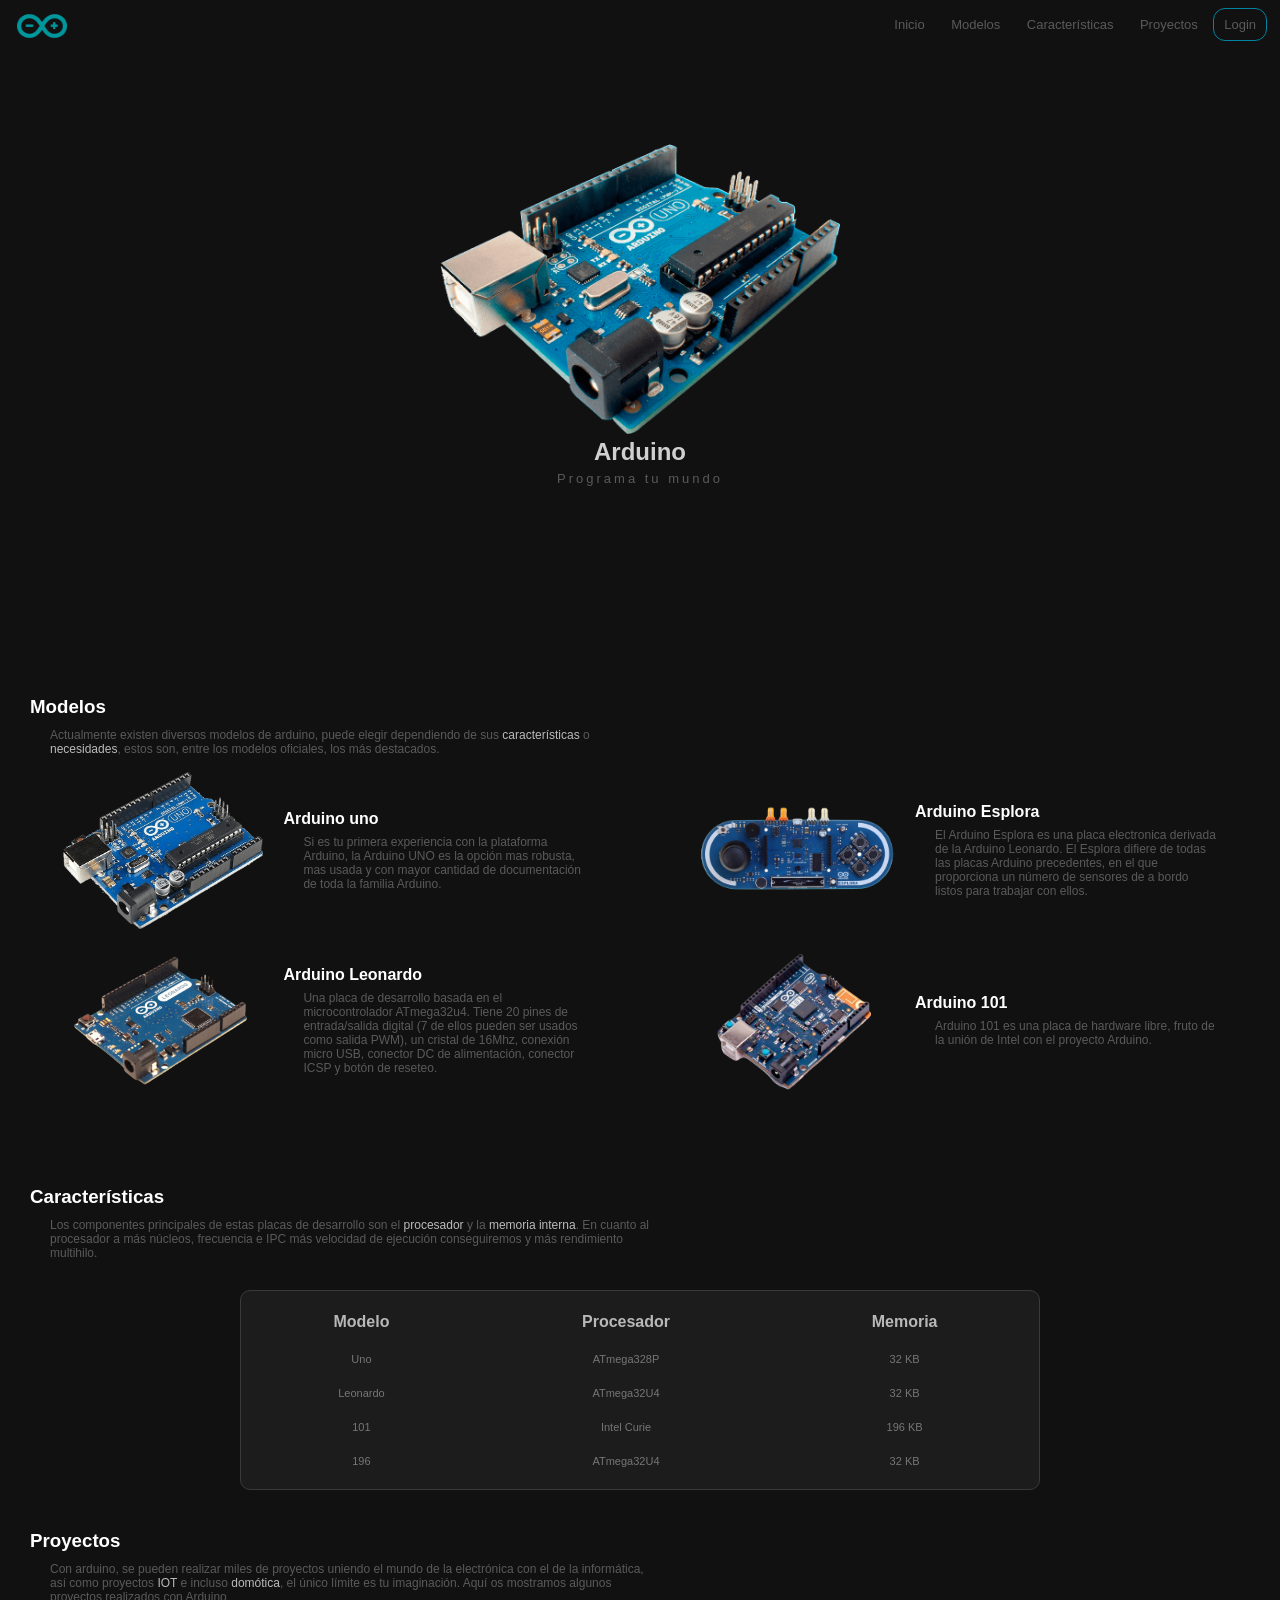
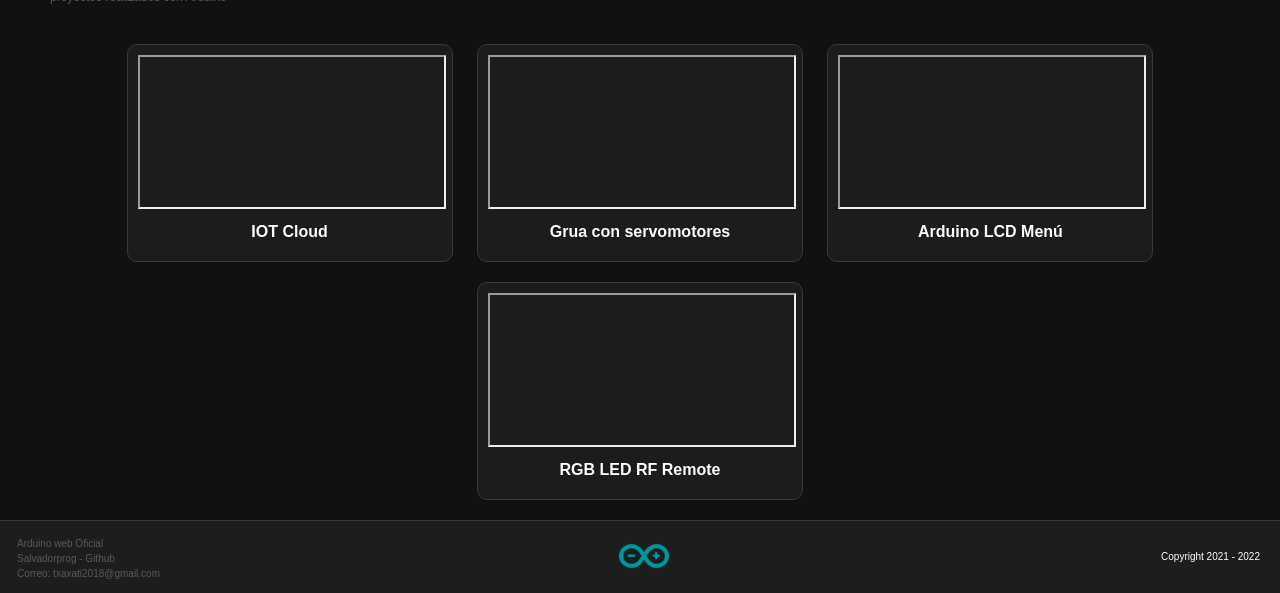
<file: Página web/index.html>
<!DOCTYPE html>
<html lang="es">
<head>
    <meta charset="UTF-8">
    <meta http-equiv="X-UA-Compatible" content="IE=edge">
    <meta name="viewport" content="width=device-width, initial-scale=1.0">
    <title>Inicio</title>
    <link rel="stylesheet" href="CSS/styles.css">
    <link rel="shortcut icon" href="img/icon.png">
</head>
<body>
    <header>
        <img src="img/icon.png">
    </header>
    <nav>
        <ul id="menu">
            <li>
                <a href="#top">Inicio</a>
            </li>
            <li>
                <a href="#article-2">Modelos</a>
            </li>
            <li>
                <a href="#article-3">Características</a>
            </li>
            <li>
                <a href="#article-4">Proyectos</a>
            </li>
            <li id="registro_boton">
                <a href="HTML/formulario.html">Login</a>
            </li>

        </ul>
    </nav>
    <article id="article-1">
        <section id="portada">
            <img id="logo_imagen" src="img/logo.png">
            <br>
            <h2>Arduino</h2>
            <p>Programa tu mundo</p>
        </section>
    </article>
    <article id="article-2">
        <section>
            <h3>Modelos</h3>
            <p>
                Actualmente existen diversos modelos de arduino, puede elegir dependiendo de sus <span>características</span> o <span>necesidades</span>, estos son, entre los modelos oficiales, los más destacados.
            </p>
            <div id="boards">
                <div class="grupo-boards">
                    <div class="caja-board">
                        <img class="board-img" src="img/boards/uno.png">
                        <div class="board-text">
                            <h4>Arduino uno</h4>
                            <p>Si es tu primera experiencia con la plataforma Arduino, la Arduino UNO es la opción mas robusta, mas usada y con mayor cantidad de documentación de toda la familia Arduino.
                            </p>
                        </div>
                    </div>
                    <div class="caja-board">
                        <img class="board-img" src="img/boards/leonardo.png">
                        <div class="board-text">
                            <h4>Arduino Leonardo</h4>
                            <p>Una placa de desarrollo basada en el microcontrolador ATmega32u4. Tiene 20 pines de entrada/salida digital (7 de ellos pueden ser usados como salida PWM), un cristal de 16Mhz, conexión micro USB, conector DC de alimentación, conector ICSP y botón de reseteo.</p>
                        </div>
                    </div>
                </div>
                <div class="grupo-boards">
                    <div class="caja-board">
                        <img class="board-img" src="img/boards/esplora.png">
                        <div class="board-text">
                            <h4>Arduino Esplora</h4>
                            <p>El Arduino Esplora es una placa electronica derivada de la Arduino Leonardo. El Esplora difiere de todas las placas Arduino precedentes, en el que proporciona un número de sensores de a bordo listos para trabajar con ellos.
                            </p>
                        </div>
                    </div>
                    
                    <div class="caja-board">
                        <img class="board-img" src="img/boards/101.png">
                        <div class="board-text">
                            <h4>Arduino 101</h4>
                            <p>Arduino 101 es una placa de hardware libre, fruto de la unión de Intel con el proyecto Arduino.</p>
                        </div>
                    </div>
                </div>
            </div>
        </section>
    </article>
    <article id="article-3">
        <section>
            <h3>Características</h3>
            <p>Los componentes principales de estas placas de desarrollo son el <span>procesador</span> y la <span>memoria interna</span>. En cuanto al procesador a más núcleos, frecuencia e IPC más velocidad de ejecución conseguiremos y más rendimiento multihilo.</p>
            <table id="tabla-modelos">
                <tr>
                    <th>Modelo</th>
                    <th>Procesador</th>
                    <th>Memoria</th>
                </tr>
                <tr>
                    <td>
                        Uno
                    </td>
                    <td>
                        ATmega328P
                    </td>
                    <td>
                        32 KB
                    </td>
                </tr>
                <tr>
                    <td>
                        Leonardo
                    </td>
                    <td>
                        ATmega32U4
                    </td>
                    <td>
                        32 KB
                    </td>
                </tr>
                <tr>
                    <td>
                        101
                    </td>
                    <td>
                        Intel Curie	
                    </td>
                    <td>
                        196 KB
                    </td>
                </tr>
                <tr>
                    <td>
                        196
                    </td>
                    <td>
                        ATmega32U4
                    </td>
                    <td>
                        32 KB
                    </td>
                </tr>
            </table>
        </section>
    </article>
    <article id="article-4">
        <section>
            <h3>Proyectos</h3>
            <p>
                Con arduino, se pueden realizar miles de proyectos uniendo el mundo de la electrónica con el de la informática, así como proyectos <span>IOT</span> e incluso <span>domótica</span>, el único límite es tu imaginación. Aquí os mostramos algunos proyectos realizados con Arduino
            </p>
            <div id="projects">
                <div class="iframe-box">
                    <iframe src="https://www.youtube.com/embed/ybZDmEITIyE" allow="accelerometer; autoplay; clipboard-write; encrypted-media; gyroscope; picture-in-picture" allowfullscreen></iframe>            
                    <h4>IOT Cloud</h4>
                </div>
                <div class="iframe-box">
                    <iframe src="https://www.youtube.com/embed/B2lwaLmHDEI" allow="accelerometer; autoplay; clipboard-write; encrypted-media; gyroscope; picture-in-picture" allowfullscreen></iframe>                
                    <h4>Grua con servomotores</h4>
                </div>
                <div class="iframe-box">
                    <iframe src="https://www.youtube.com/embed/jSP4PnbfL1U" allow="accelerometer; autoplay; clipboard-write; encrypted-media; gyroscope; picture-in-picture" allowfullscreen></iframe>                    
                    <h4>Arduino LCD Menú</h4>
                </div>
                <div class="iframe-box">
                    <iframe src="https://www.youtube.com/embed/QhBVmEGs7jo"  allow="accelerometer; autoplay; clipboard-write; encrypted-media; gyroscope; picture-in-picture" allowfullscreen></iframe>
                    <h4>RGB LED RF Remote</h4>
                </div>
            </div>
        </section>
    </article>
    <footer>
        <div id="footer-1">
            <ul id="ul-footer">
                <li>
                    <a href="https://www.arduino.cc/">Arduino web Oficial</a>
                </li>
                <li>
                    <a href="https://github.com/salvadorprog">Salvadorprog - Github</a>
                </li>
                <li>
                    <p>Correo: txaxati2018@gmail.com</p>
                </li>
            </ul>
        </div>
        <div id="footer-2">
            <img src="img/icon.png">
        </div>
        <div id="footer-3">
            Copyright 2021 - 2022
        </div>
    </footer>
</body>
</html>
</file>
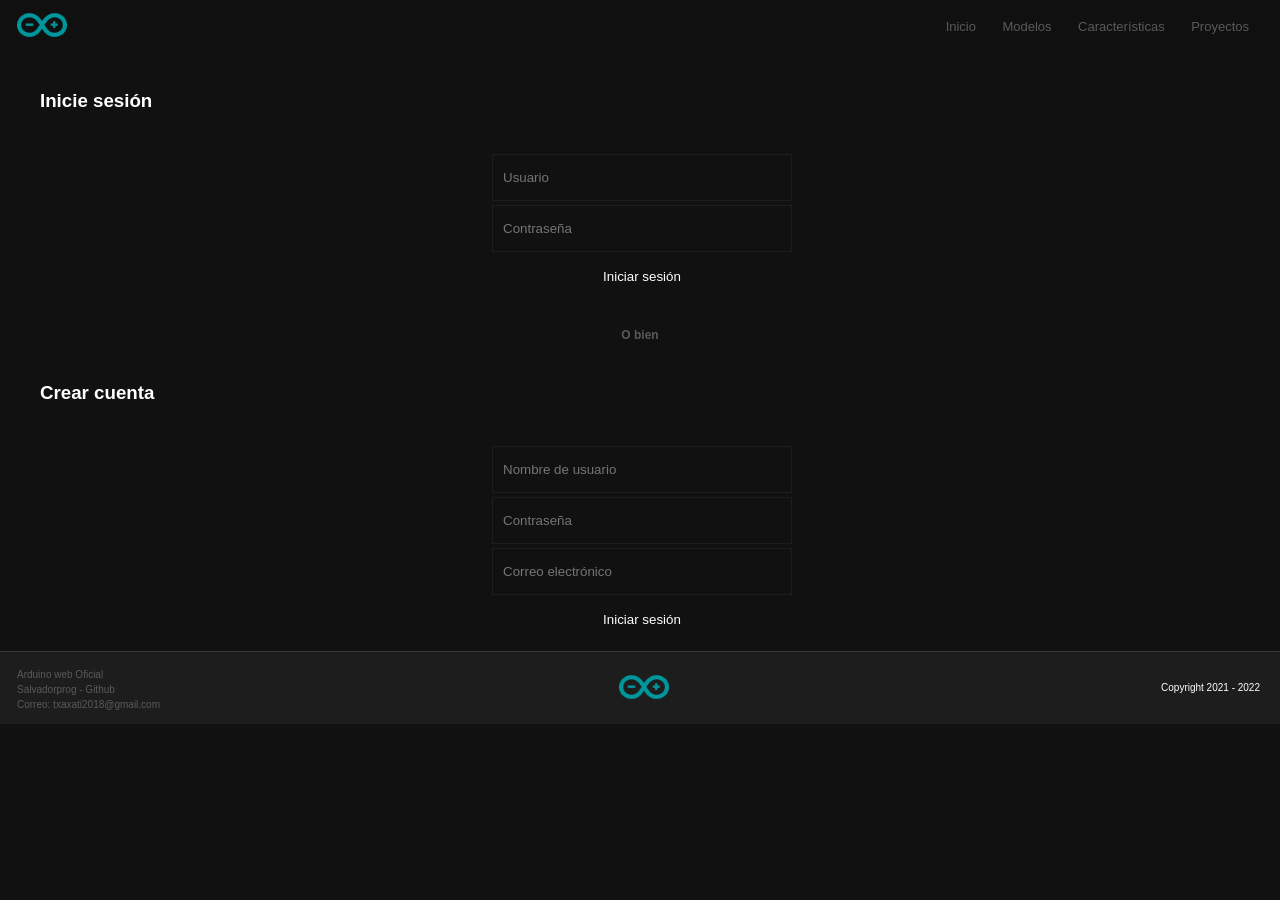
<file: Página web/HTML/formulario.html>
<!DOCTYPE html>
<html lang="es">
<head>
    <meta charset="UTF-8">
    <meta http-equiv="X-UA-Compatible" content="IE=edge">
    <meta name="viewport" content="width=device-width, initial-scale=1.0">
    <title>Inicio</title>
    <link rel="stylesheet" href="../CSS/stylesForm.css">
    <link rel="shortcut icon" href="../img/icon.png">
</head>
<body>
    <header>
        <img src="../img/icon.png">
    </header>
    <nav>
        <ul id="menu">
            <li>
                <a href="../index.html#top">Inicio</a>
            </li>
            <li>
                <a href="../index.html#article-2">Modelos</a>
            </li>
            <li>
                <a href="../index.html#article-3">Características</a>
            </li>
            <li>
                <a href="../index.html#article-4">Proyectos</a>
            </li>
        </ul>
    </nav>
    <section id="formulario">
        <form id="form-login">
            <h3>Inicie sesión</h3>

            <div id="login">
                <div id="userPass">
                    <input class="userLogin" type="text" maxlength="16" placeholder="Usuario" required>
                    <input class="userLogin" type="password" maxlength="64" placeholder="Contraseña" required>
                </div>
                <input id="submit" type="submit" value="Iniciar sesión">
            </div>
        </form>
        <h4>O bien</h4>
        <form>
            <h3>Crear cuenta</h3>
            <div id="login">
                <div id="userPass">
                    <input class="userLogin" type="text" maxlength="16" placeholder="Nombre de usuario" required>
                    <input class="userLogin" type="password" maxlength="64" placeholder="Contraseña" required>
                    <input class="userLogin" type="email" maxlength="64" placeholder="Correo electrónico" required>

                </div>
                <input id="submit" type="submit" value="Iniciar sesión">
            </div>
        </form>
    </section>
    <footer>
        <div id="footer-1">
            <ul id="ul-footer">
                <li>
                    <a href="https://www.arduino.cc/">Arduino web Oficial</a>
                </li>
                <li>
                    <a href="https://github.com/salvadorprog">Salvadorprog - Github</a>
                </li>
                <li>
                    <p>Correo: txaxati2018@gmail.com</p>
                </li>
            </ul>
        </div>
        <div id="footer-2">
            <img src="../img/icon.png">
        </div>
        <div id="footer-3">
            Copyright 2021 - 2022
        </div>
    </footer>
</body>
</html>
</file>
<file: Página web/CSS/styles.css>
* {
    margin: 0;
    padding: 0;
    font-family: 'Lucida Sans', 'Lucida Sans Regular', 'Lucida Grande', 'Lucida Sans Unicode', Geneva, Verdana, sans-serif;
    color: rgb(90, 90, 90);
}

a {
   text-decoration: none;
}

body {
    background-color: rgb(17, 17, 17);
}

header img {
    margin-top: -143px;
    position: fixed;
    margin-left: 17px;
    width: 50px;
    z-index: 1;
}

nav {
    margin-top: -154px;
    position: fixed;
    padding-top: 15px;
    padding-bottom: 8px;
    height: 2.3em;
    width: 100%;
    display: flex;
    justify-content: end;
    background-color: rgba(17, 17, 17, 0.904);
}

article p {
    margin-left: 50px;
    margin-right: 50px;
    font-size: 12px;
    max-width: 600px;
}

#menu {
    margin: 3px;
    position: fixed;
}

nav ul li {
    transition: 2.0s;
    display: inline-block;
    padding: 8px 10px;
    font-size: small;
    border: 1px solid transparent;
}

#article-1 {
    margin-top: 9em;
}

#portada p {
    margin-top: 5px;
    letter-spacing: 3px;
    font-size: small;
    max-width: none;
}

nav ul li:hover {
    border-radius: 12px;
    border-color: rgb(72, 72, 72);
    transition: 0.2s;
}

nav ul li a:hover {
    transition: 0.3s;
    color: white;
}

article, section {
    width: 100%;
}

#logo_imagen {
    width: 60%;
    max-width: 400px;
}

#portada {
    text-align: center;
}

#portada h2 {
    color: rgb(208, 208, 208);
}

#article-2 {
    margin-top: 200px;
}

#tabla-modelos {
    background-color: rgb(28, 28, 28);
    width: 80%;
    border-radius: 10px;
    padding: 10px;
    border: 1px solid rgb(58, 58, 58);
    margin-left: auto;
    margin-right: auto;
    max-width: 800px;
    margin-bottom: 30px;
    margin-top: 30px;
}

span {
    color: rgb(187, 187, 187);
}

td {
    font-size: 11px;
    padding: 10px;
    text-align: center;
    color: rgb(118, 118, 118);
}

td:hover {
    transform-origin:top;
    color: white;
    transition: 0.5s;
    border-radius: 10px;
    border: 1px solid rgb(28, 28, 28);
}

th {
    color: rgb(184, 184, 184);
    padding: 10px;
}

article h3 {
    padding: 10px 30px;
    color: white;
}

#article-2 hr {
    margin-bottom: 40px;
}

#boards {
    margin-top: 20px;
    width: 100%;
}

.caja-board {
    width: 80%;
    height: 150px;
    margin-left: auto;
    margin-right: auto;
    display: flex;
    max-width: 600px;
    align-items: center;
    margin-bottom: 20px;
}

.board-img {
    display: inline-block;
    width: 40%;
}

.board-text {
    margin-left: 20px;
    display: inline-block;
}

.board-text p {
    width: 100%;
    margin-left: 20px;
}

.board-text h4 {
    margin-bottom: 7px;
    color: white;
}

.grupo-boards {
    height: 400px;
    width: 49%;
    display: inline-block;
    min-width: 480px;
}

#registro_boton {
    border-radius: 12px;
    border-color: rgb(0, 132, 162);
    margin-right: 10px;
}

#projects {
    width: 90%;
    margin-left: auto;
    margin-top: 30px;
    margin-right: auto;
    text-align: center;
}

.iframe-box {
    width: 40%;
    margin: 10px;
    min-width: 304px;
    display: inline-block;
    background-color: rgb(28, 28, 28);
    border-radius: 10px;
    padding: 10px;
    border: 1px solid rgb(58, 58, 58);
    max-width: 200px;
}

.iframe-box h4 {
    color: white;
    padding: 10px;
}

iframe {
    width: 100%;
    height: 50%;
}

footer {
    margin-top: 10px;
    padding: 10px;
    text-align: center;
    border-top: 1px solid rgb(58, 58, 58);
    font-size: 10px;
    background-color: rgb(29, 29, 29);
}

#footer-1 {
    float: left;
}

#footer-2 {
    display: inline-block;
}

#footer-3 {
    margin-top: 10px;
    float: right;
    padding: 10px;
    color: white;
}

#ul-footer {
    padding: 5px;
    list-style: none;
    text-align: start;
}

#ul-footer li {
    padding: 2px;
}

#ul-footer li *:hover {
    transition: 0.5s;
    color: white;
}

#footer-2 img {
    width: 50px;
    margin-left: -30px;
}
</file>
<file: Página web/CSS/stylesForm.css>
* {
    margin: 0;
    padding: 0;
    font-family: 'Lucida Sans', 'Lucida Sans Regular', 'Lucida Grande', 'Lucida Sans Unicode', Geneva, Verdana, sans-serif;
    color: rgb(90, 90, 90);
}

a {
   text-decoration: none;
}

body {
    background-color: rgb(17, 17, 17);
}

header img {
    margin-top: -50px;
    position: fixed;
    margin-left: 17px;
    width: 50px;
    z-index: 1;
}

nav {
    margin-top: -50px;
    position: fixed;
    padding-top: 10px;
    padding-bottom: 8px;
    height: 2.3em;
    width: 100%;
    display: flex;
    justify-content: end;
    background-color: rgba(17, 17, 17, 0.904);
}


#menu {
    position: fixed;
    margin-right: 20px;
}

nav ul li {
    transition: 2.0s;
    display: inline-block;
    padding: 8px 10px;
    font-size: small;
    border: 1px solid transparent;
}

nav ul li:hover {
    border-radius: 12px;
    border-color: rgb(72, 72, 72);
    transition: 0.2s;
}

nav ul li a:hover {
    transition: 0.3s;
    color: white;
}

footer {
    margin-top: 10px;
    padding: 10px;
    text-align: center;
    border-top: 1px solid rgb(58, 58, 58);
    font-size: 10px;
    background-color: rgb(29, 29, 29);
}

#footer-1 {
    float: left;
}

#footer-2 {
    display: inline-block;
}

#footer-3 {
    float: right;
    padding: 10px;
    margin-top: 10px;
    color: white;
}

#ul-footer {
    padding: 5px;
    list-style: none;
    text-align: start;
}

#ul-footer li *:hover {
    color: white;
}

#footer-2 img {
    width: 50px;
    margin-left: -30px;
}

#form-login {
    margin-top: 50px;
}

form h3 {
    color: white;
    padding: 40px;
}

input {
    margin: 2px;
    width: 100%;
    color: white;
    height: 25px;
    padding: 10px;
    border: 1px solid rgb(29, 29, 29);
    background-color: transparent;
}

#login {
    width: 300px;
    margin-left: auto;
    margin-right: auto;
}

.userLogin {
    width: 278px;
}
.userLogin:hover {
    transition: 1s;
    border-color: rgb(0, 174, 255);
}

#submit {
    border-color:transparent;
    border-radius: 10px;
    height: 40px;
}

#submit:hover {
    letter-spacing: 2px;
    transition: 1s;
    border-bottom: 1px solid rgb(0, 174, 255);
}

form ~ h4 {
    margin-top: 30px;
    color: rgb(90, 90, 90);
    text-align: center;
    font-size: 12px;
}

#ul-footer li{
    padding: 2px;
}
</file>
